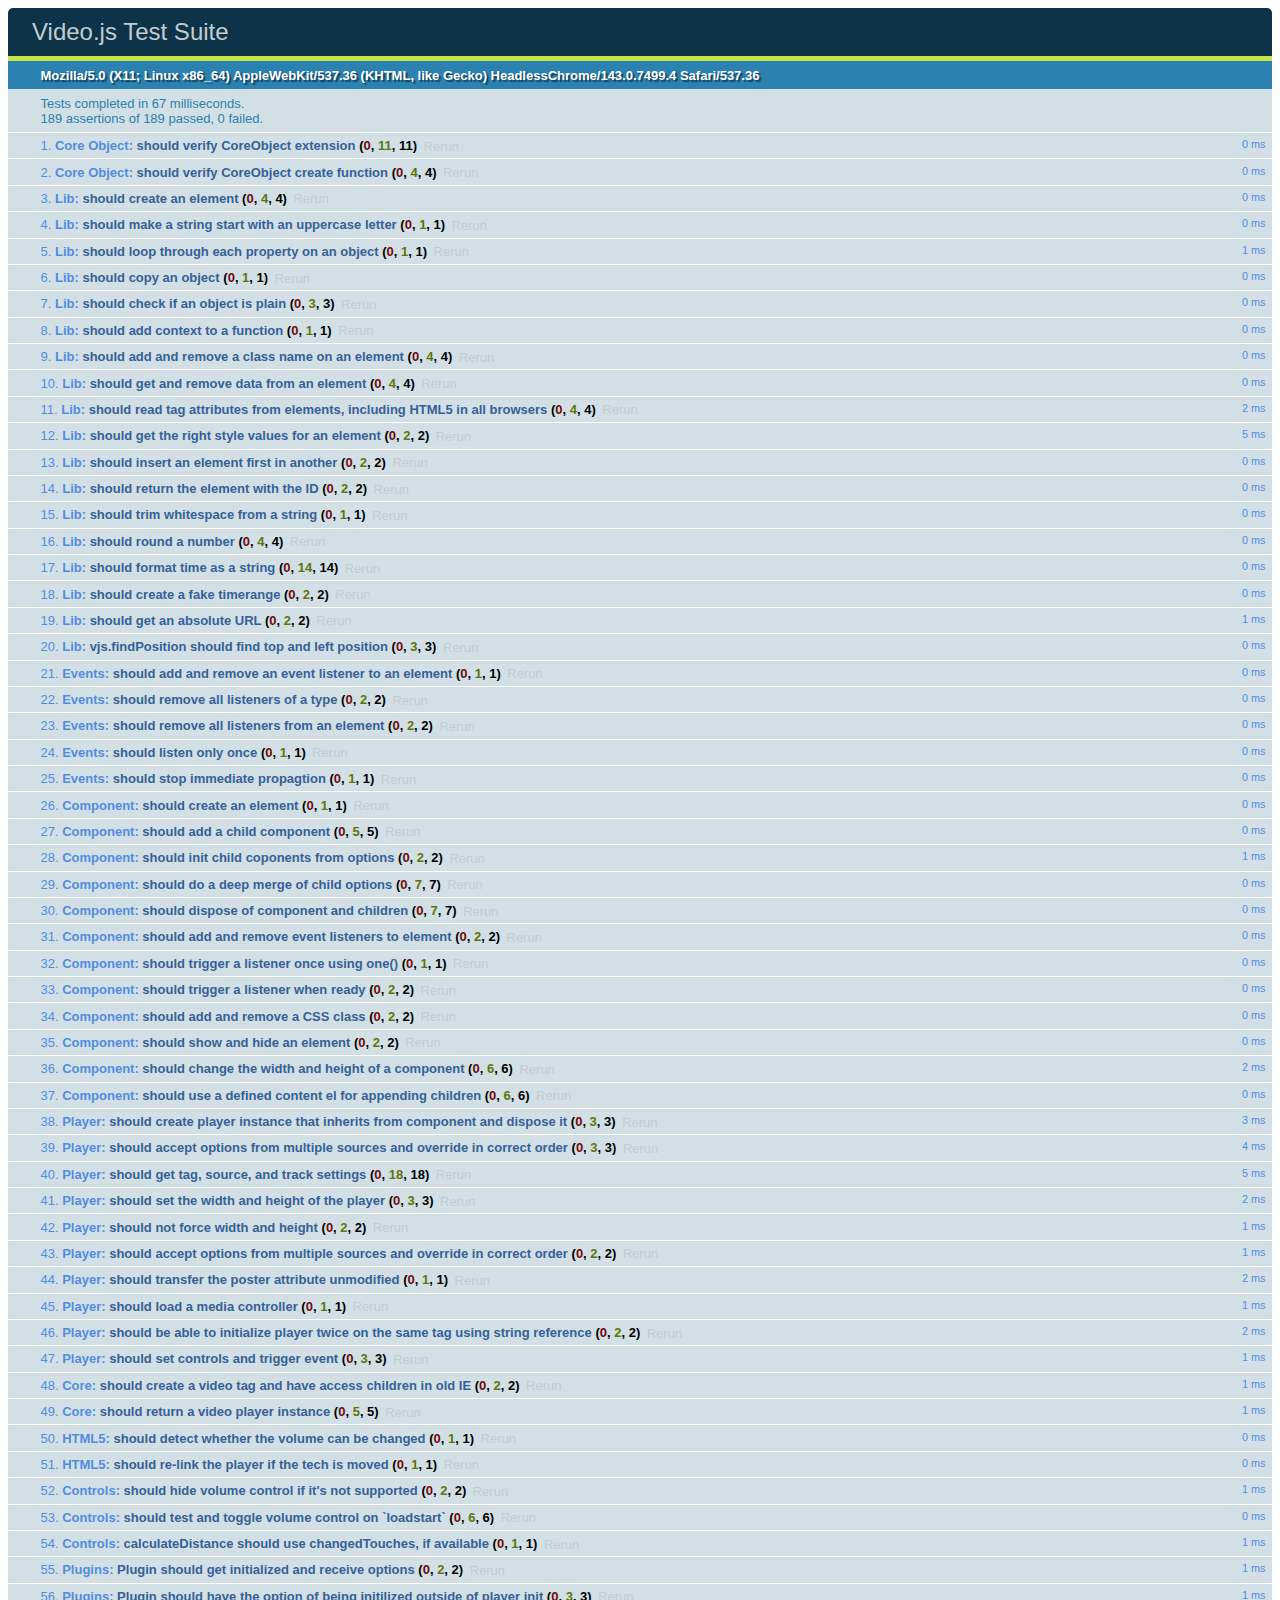
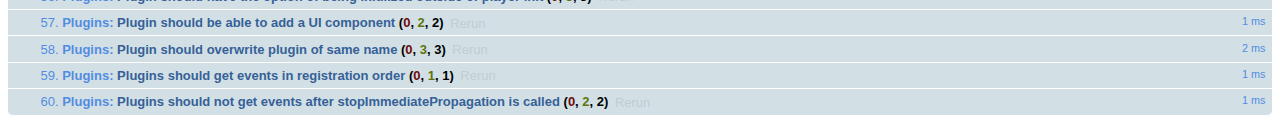
<file: video-js/video.js-4.1.2/test/index.html>
<!DOCTYPE HTML>
<html>
<head>
  <title>Video.js Test Suite</title>

  <!--[if IE]>
    <script src="https://getfirebug.com/releases/lite/1.4/firebug-lite.js"></script>
  <!--<![endif]-->

  <!-- QUnit -->
  <link rel="stylesheet" href="../test/qunit/qunit/qunit.css" />
  <script src="../test/qunit/qunit/qunit.js"></script>

  <!-- Video.js CSS -->
  <link rel="stylesheet" href="../src/css/video-js.css" type="text/css">

  <script type="text/javascript">
    (function(){

      // ADD NEW TEST FILES HERE
      window.tests = [
        'test/unit/test-helpers.js',
        'test/unit/core-object.js',
        'test/unit/lib.js',
        'test/unit/events.js',
        'test/unit/component.js',
        'test/unit/mediafaker.js',
        'test/unit/player.js',
        'test/unit/core.js',
        'test/unit/media.html5.js',
        'test/unit/controls.js',
        'test/unit/plugins.js'
      ];

      var projectRoot = '../';
      var scripts = [];

      window.loadScripts = function(scripts) {
        for (var i = 0; i < scripts.length; i++) {
          document.write("<script src='" + projectRoot + scripts[i] + "'><\/script>" );
        }
      }

      // Choose either the raw source and tests
      // Or the compiled source + tests.
      // Use ?comiled to use the compiled tests
      if (QUnit.urlParams.min || QUnit.urlParams.compiled) {
        window.compiled = true;
      } else {
        // Bunyip/Yeti starts tests after it's done loading which can
        // lead to a double Qunit.start error which reads as
        // "Uncaught Error: pushFailure() assertion outside test"
        if (window.$yetify) {
          QUnit.config.autostart = false;
        }

        loadScripts(['build/source-loader.js']);
      }

    })()
  </script>

</head>
<body>
  <div>
    <h1 id="qunit-header">Video.js Test Suite</h1>
    <h2 id="qunit-banner"></h2>
    <h2 id="qunit-userAgent"></h2>
    <ol id="qunit-tests"></ol>
    <div id="qunit-fixture"></div>
  </div>

  <script>
    // Loading tests before the end to give IE time to load vjs before tests
    if (!window.compiled) {
      loadScripts(window.tests);
    } else {
      var compiledTests = "build/files/test.minified.video.js";
      loadScripts([compiledTests]);
    }
  </script>
</body>
</html>
</file>
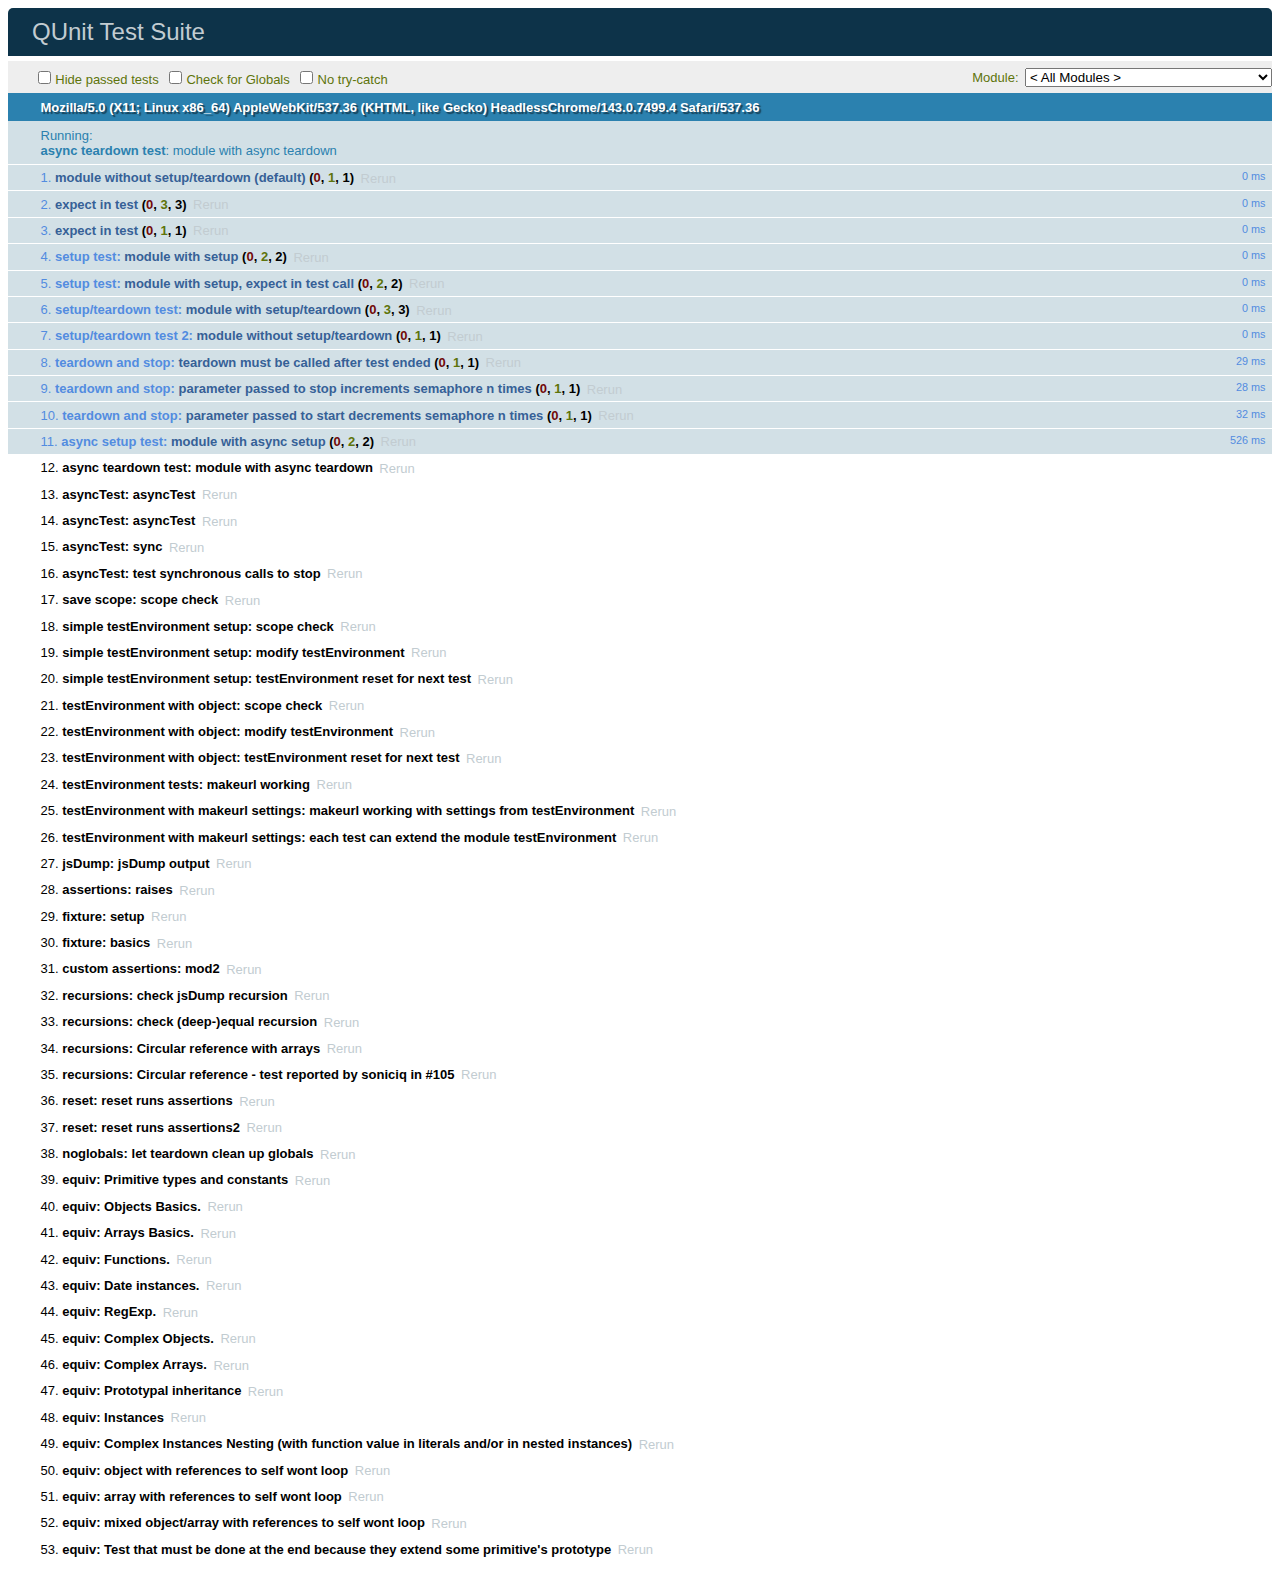
<file: video-js/video.js-4.1.2/test/qunit/test/index.html>
<!DOCTYPE html>
<html>
<head>
	<meta charset="UTF-8" />
	<title>QUnit Test Suite</title>
	<link rel="stylesheet" href="../qunit/qunit.css" type="text/css" media="screen">
	<script type="text/javascript" src="../qunit/qunit.js"></script>
	<script type="text/javascript" src="test.js"></script>
	<script type="text/javascript" src="same.js"></script>
</head>
<body>
	<h1 id="qunit-header">QUnit Test Suite</h1>
	<h2 id="qunit-banner"></h2>
	<div id="qunit-testrunner-toolbar"></div>
	<h2 id="qunit-userAgent"></h2>
	<ol id="qunit-tests"></ol>
	<div id="qunit-fixture">test markup</div>
</body>
</html>
</file>
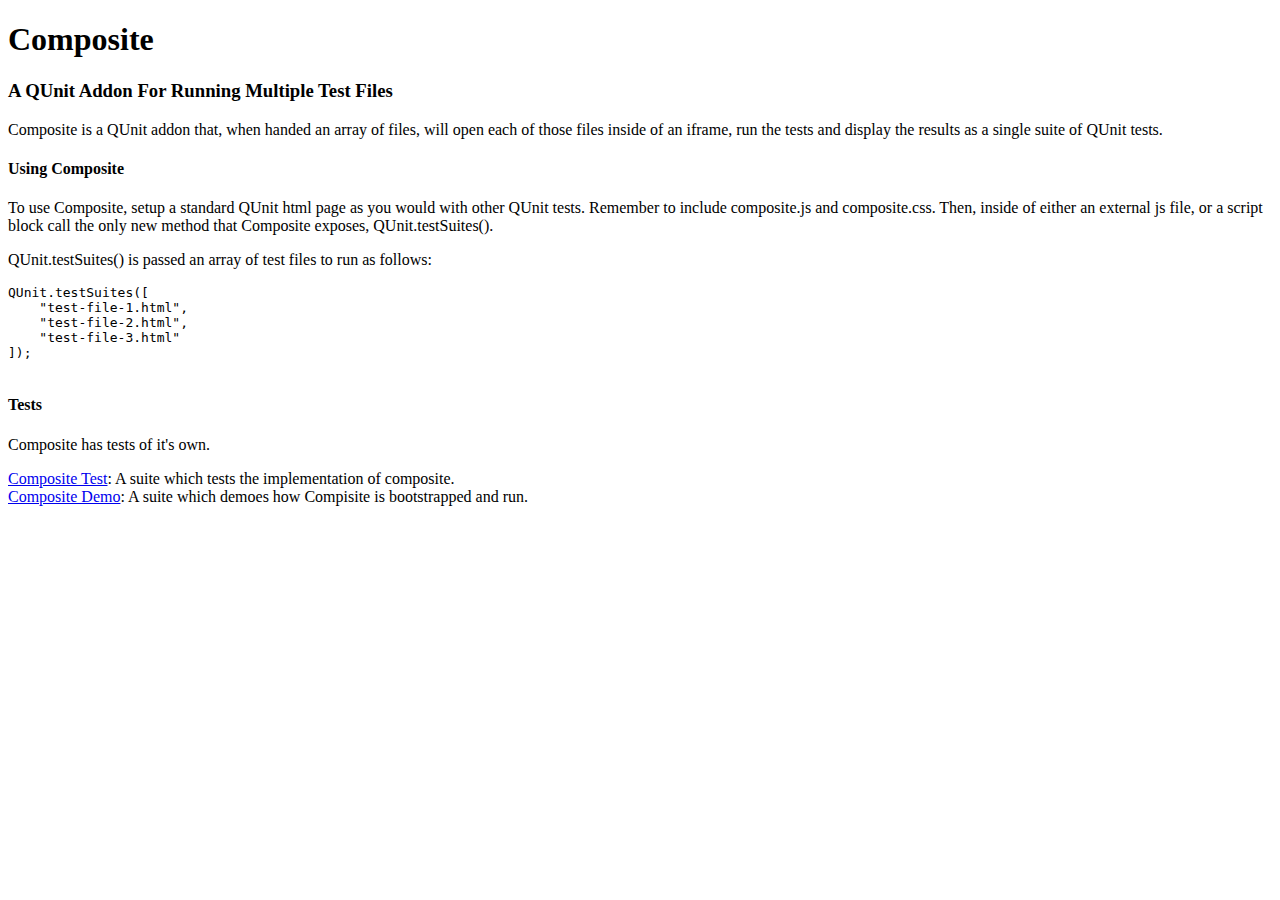
<file: video-js/video.js-4.1.2/test/qunit/addons/composite/index.html>
<!DOCTYPE html>
<html>
	<head>
		<meta charset="UTF-8" />
		<title>Composite</title>
	</head>
	<body>
		<h1>Composite</h1>
		<h3>A QUnit Addon For Running Multiple Test Files</h3>
		<p>Composite is a QUnit addon that, when handed an array of
		files, will open each of those files inside of an iframe, run
		the tests and display the results as a single suite of QUnit
		tests.</p>
		<h4>Using Composite</h4>
		<p>To use Composite, setup a standard QUnit html page as you
		would with other QUnit tests. Remember to include composite.js
		and composite.css. Then, inside of either an external js file,
		or a script block call the only new method that Composite
		exposes, QUnit.testSuites().</p><p>QUnit.testSuites() is
		passed an array of test files to run as follows:</p>
		<pre>
QUnit.testSuites([
    "test-file-1.html",
    "test-file-2.html",
    "test-file-3.html"
]);
		</pre>
		<h4>Tests</h4>
		<p>Composite has tests of it's own.</p>
		<p>
			<a href="composite-test.html">Composite Test</a>: A suite which tests the implementation of composite.<br>
			<a href="composite-demo-test.html">Composite Demo</a>: A suite which demoes how Compisite is bootstrapped and run.
		</p>
	</body>
</html>
</file>
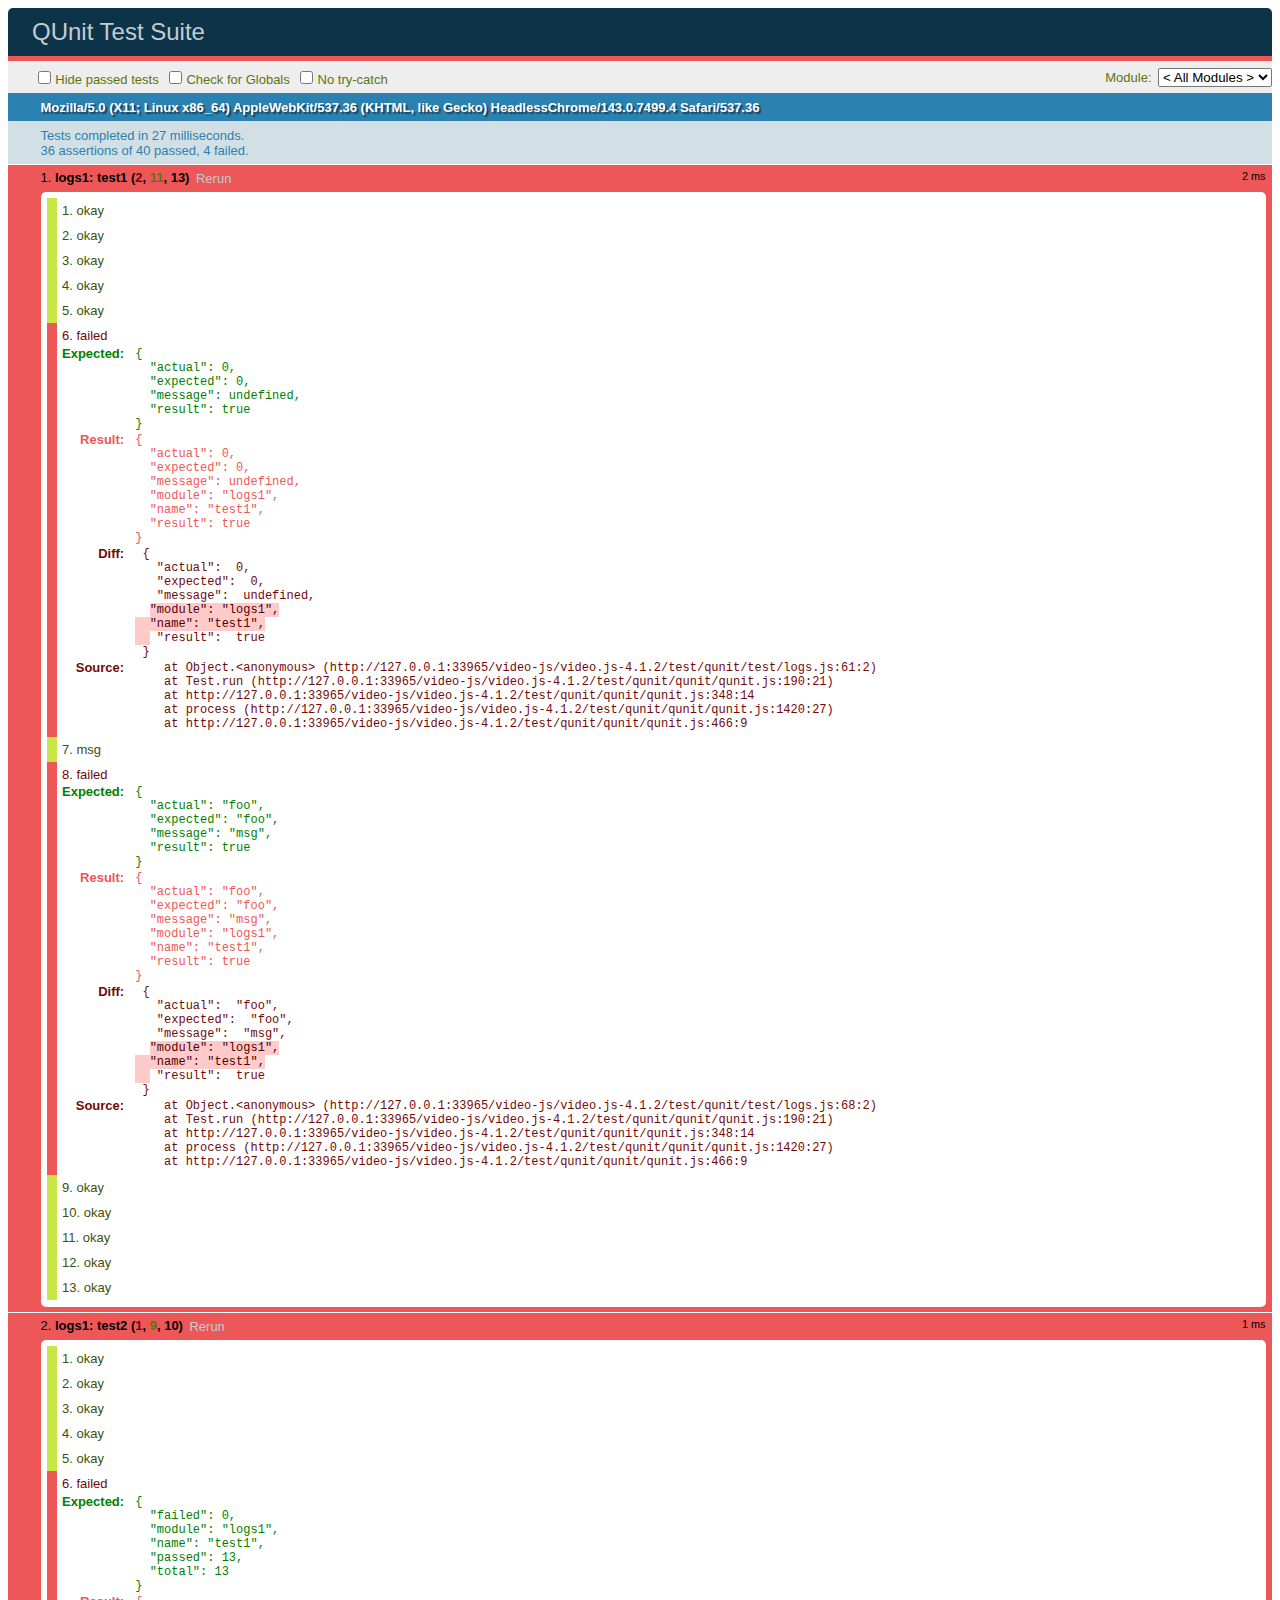
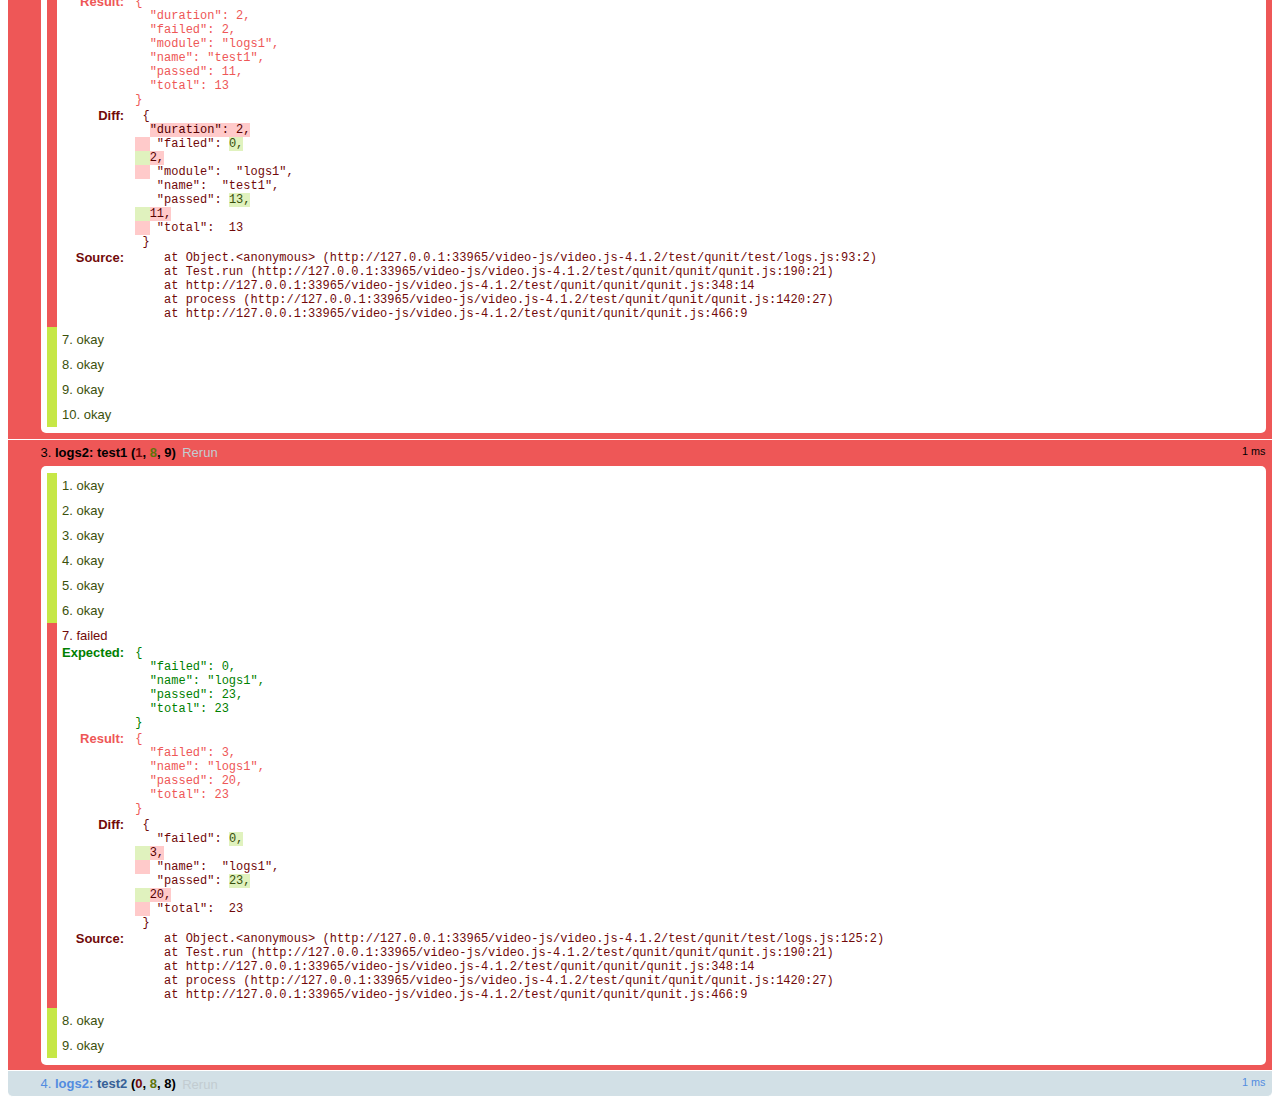
<file: video-js/video.js-4.1.2/test/qunit/test/logs.html>
<!DOCTYPE html>
<html>
<head>
	<title>QUnit Test Suite</title>
	<link rel="stylesheet" href="../qunit/qunit.css" type="text/css" media="screen">
	<script type="text/javascript" src="../qunit/qunit.js"></script>
	<script type="text/javascript" src="logs.js"></script>
</head>
<body>
	<h1 id="qunit-header">QUnit Test Suite</h1>
	<h2 id="qunit-banner"></h2>
	<div id="qunit-testrunner-toolbar"></div>
	<h2 id="qunit-userAgent"></h2>
	<ol id="qunit-tests"></ol>
	<div id="qunit-fixture">test markup</div>
</body>
</html>
</file>
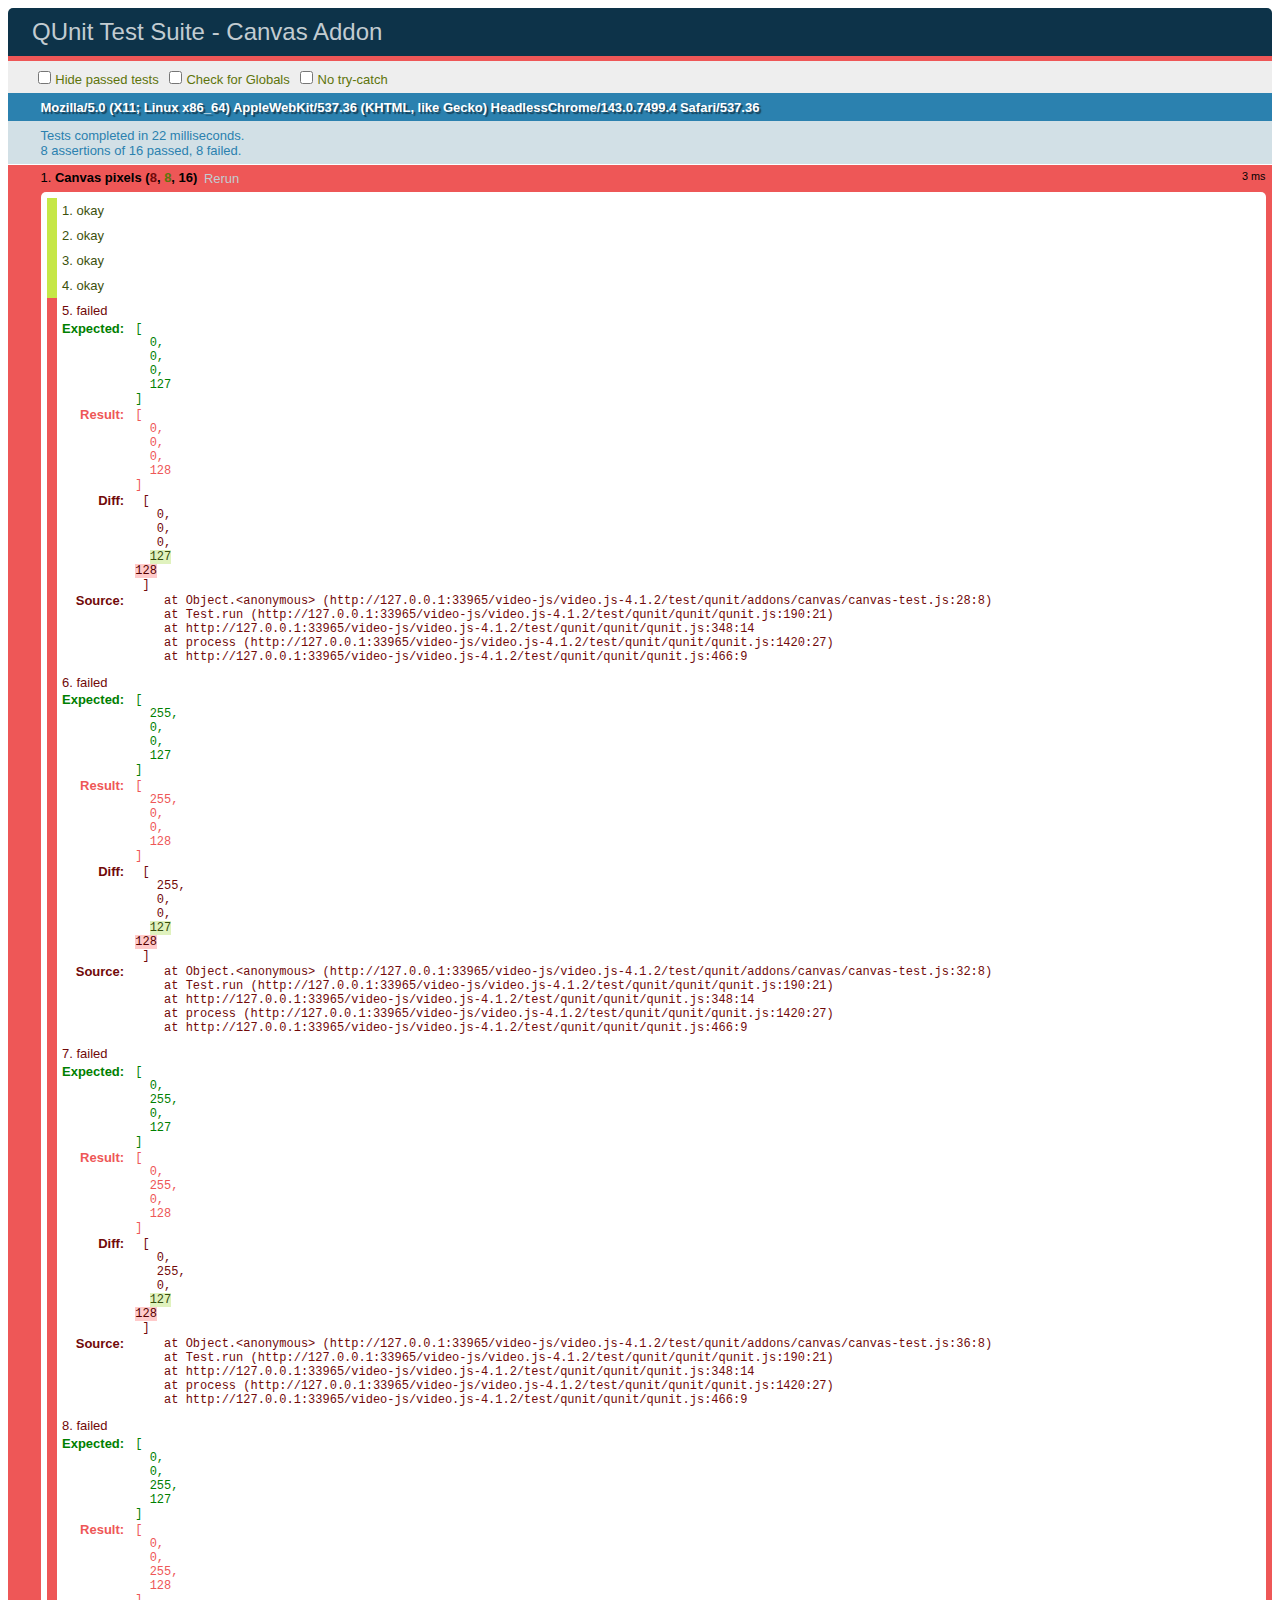
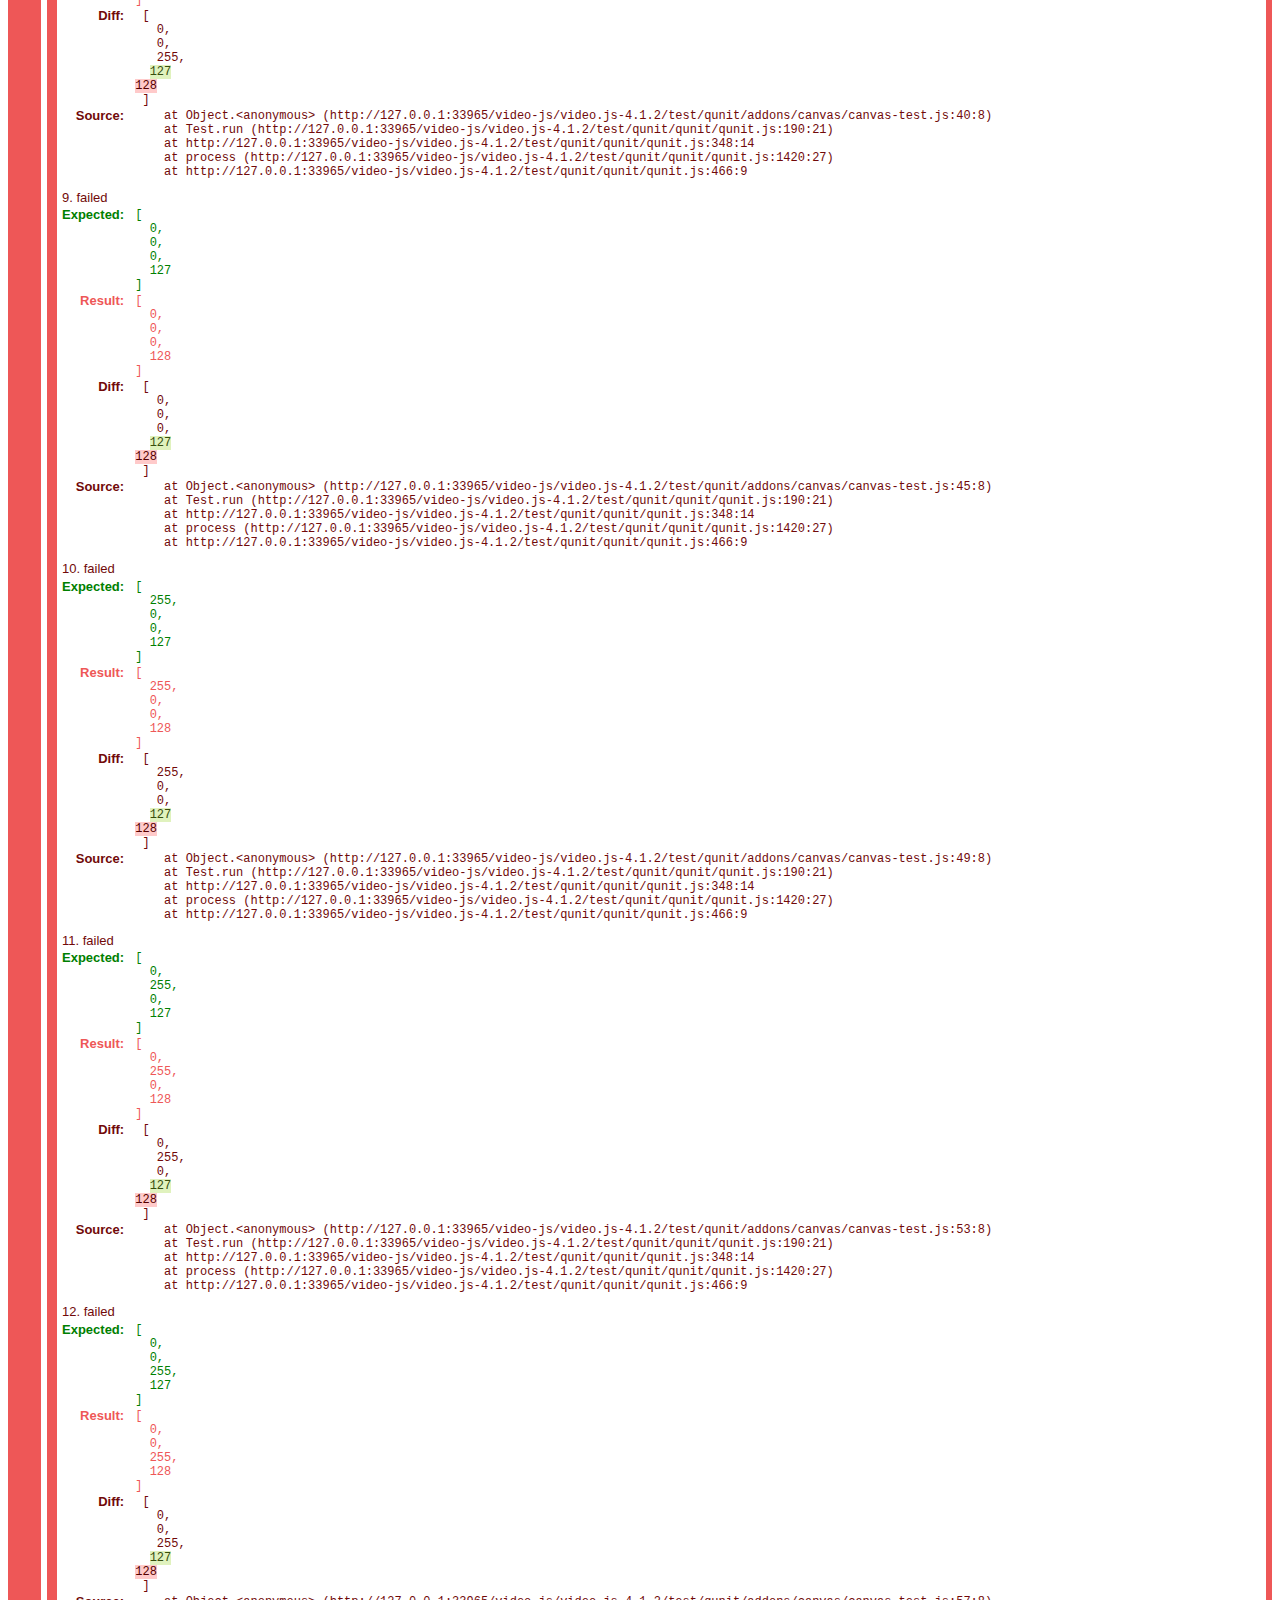
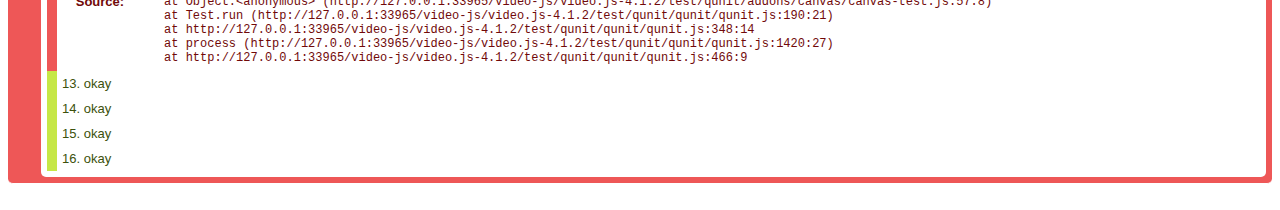
<file: video-js/video.js-4.1.2/test/qunit/addons/canvas/canvas.html>
<!DOCTYPE html>
<html>
<head>
	<meta charset="UTF-8" />
	<title>QUnit Test Suite - Canvas Addon</title>
	<link rel="stylesheet" href="../../qunit/qunit.css" type="text/css" media="screen">
	<script type="text/javascript" src="../../qunit/qunit.js"></script>
	<script type="text/javascript" src="qunit-canvas.js"></script>
	<script type="text/javascript" src="canvas-test.js"></script>
</head>
<body>
	<h1 id="qunit-header">QUnit Test Suite - Canvas Addon</h1>
	<h2 id="qunit-banner"></h2>
	<div id="qunit-testrunner-toolbar"></div>
	<h2 id="qunit-userAgent"></h2>
	<ol id="qunit-tests"></ol>
	<canvas id="qunit-canvas" width="5" height="5"></canvas>
</body>
</html>
</file>
<file: video-js/video.js-4.1.2/src/css/video-js.css>
/*!
Video.js Default Styles (http://videojs.com)
Version GENERATED_AT_BUILD
*/

/*
REQUIRED STYLES (be careful overriding)
================================================================================ */
/* When loading the player, the video tag is replaced with a DIV,
   that will hold the video tag or object tag for other playback methods.
   The div contains the video playback element (Flash or HTML5) and controls, and sets the width and height of the video.

   ** If you want to add some kind of border/padding (e.g. a frame), or special positioning, use another containing element.
   Otherwise you risk messing up control positioning and full window mode. **
*/
.video-js {
  background-color: #000;
  position: relative;
  padding: 0;
  /* Start with 10px for base font size so other dimensions can be em based and easily calculable. */
  font-size: 10px;
  /* Allow poster to be vertially aligned. */
  vertical-align: middle;
  /*  display: table-cell; */ /*This works in Safari but not Firefox.*/

  /* Turn off user selection (text highlighting) by default.
     The majority of player components will not be text blocks.
     Text areas will need to turn user selection back on. */
  -webkit-user-select: none;  /* Chrome all / Safari all */
  -moz-user-select: none;     /* Firefox all */
  -ms-user-select: none;      /* IE 10+ */
  -o-user-select: none;
  user-select: none;
}

/* Playback technology elements expand to the width/height of the containing div.
    <video> or <object> */
.video-js .vjs-tech {
  position: absolute;
  top: 0;
  left: 0;
  width: 100%;
  height: 100%;
}

/* Fix for Firefox 9 fullscreen (only if it is enabled). Not needed when checking fullScreenEnabled. */
.video-js:-moz-full-screen { position: absolute; }

/* Fullscreen Styles */
body.vjs-full-window {
  padding: 0;
  margin: 0;
  height: 100%;
  overflow-y: auto; /* Fix for IE6 full-window. http://www.cssplay.co.uk/layouts/fixed.html */
}
.video-js.vjs-fullscreen {
  position: fixed;
  overflow: hidden;
  z-index: 1000;
  left: 0;
  top: 0;
  bottom: 0;
  right: 0;
  width: 100% !important;
  height: 100% !important;
  _position: absolute; /* IE6 Full-window (underscore hack) */
}
.video-js:-webkit-full-screen {
  width: 100% !important; height: 100% !important;
}

/* Poster Styles */
.vjs-poster {
  background-repeat: no-repeat;
  background-position: 50% 50%;
  background-size: contain;
  cursor: pointer;
  height: 100%;
  margin: 0;
  padding: 0;
  position: relative;
  width: 100%;
}
.vjs-poster img {
  display: block;
  margin: 0 auto;
  max-height: 100%;
  padding: 0;
  width: 100%;
}

/* Text Track Styles */
/* Overall track holder for both captions and subtitles */
.video-js .vjs-text-track-display {
  text-align: center;
  position: absolute;
  bottom: 4em;
  left: 1em; /* Leave padding on left and right */
  right: 1em;
  font-family: Arial, sans-serif;
}
/* Individual tracks */
.video-js .vjs-text-track {
  display: none;
  font-size: 1.4em;
  text-align: center;
  margin-bottom: 0.1em;
  /* Transparent black background, or fallback to all black (oldIE) */
  background: rgb(0, 0, 0); background: rgba(0, 0, 0, 0.50);
}
.video-js .vjs-subtitles { color: #fff; } /* Subtitles are white */
.video-js .vjs-captions { color: #fc6; } /* Captions are yellow */
.vjs-tt-cue { display: block; }

/* Fading sytles, used to fade control bar. */
.vjs-fade-in {
  display: block !important;
  visibility: visible; /* Needed to make sure things hide in older browsers too. */
  opacity: 1;

  -webkit-transition: visibility 0.1s, opacity 0.1s;
     -moz-transition: visibility 0.1s, opacity 0.1s;
      -ms-transition: visibility 0.1s, opacity 0.1s;
       -o-transition: visibility 0.1s, opacity 0.1s;
          transition: visibility 0.1s, opacity 0.1s;
}
.vjs-fade-out {
  display: block !important;
  visibility: hidden;
  opacity: 0;

  -webkit-transition: visibility 1.5s, opacity 1.5s;
     -moz-transition: visibility 1.5s, opacity 1.5s;
      -ms-transition: visibility 1.5s, opacity 1.5s;
       -o-transition: visibility 1.5s, opacity 1.5s;
          transition: visibility 1.5s, opacity 1.5s;

  /* Wait a moment before fading out the control bar */
  -webkit-transition-delay: 2s;
     -moz-transition-delay: 2s;
      -ms-transition-delay: 2s;
       -o-transition-delay: 2s;
          transition-delay: 2s;
}
/* Hide disabled or unsupported controls */
.vjs-default-skin .vjs-hidden { display: none; }

.vjs-lock-showing {
  display: block !important;
  opacity: 1;
  visibility: visible;
}

/* DEFAULT SKIN (override in another file to create new skins)
================================================================================
Instead of editing this file, I recommend creating your own skin CSS file to be included after this file,
so you can upgrade to newer versions easier. You can remove all these styles by removing the 'vjs-default-skin' class from the tag. */

/* Base UI Component Classes
-------------------------------------------------------------------------------- */
@font-face{
  font-family: 'VideoJS';
  src: url('font/vjs.eot');
  src: url('font/vjs.eot?#iefix') format('embedded-opentype'),
  url('font/vjs.woff') format('woff'),
  url('font/vjs.ttf') format('truetype');
  font-weight: normal;
  font-style: normal;
}

.vjs-default-skin {
  color: #ccc;
}

/* Slider - used for Volume bar and Seek bar */
.vjs-default-skin .vjs-slider {
  outline: 0; /* Replace browser focus hightlight with handle highlight */
  position: relative;
  cursor: pointer;
  padding: 0;

  background: rgb(50, 50, 50); /* IE8- Fallback */
  background: rgba(100, 100, 100, 0.5);
}

.vjs-default-skin .vjs-slider:focus {
  background: rgb(70, 70, 70); /* IE8- Fallback */
  background: rgba(100, 100, 100, 0.70);

  -webkit-box-shadow: 0 0 2em rgba(255, 255, 255, 1);
     -moz-box-shadow: 0 0 2em rgba(255, 255, 255, 1);
          box-shadow: 0 0 2em rgba(255, 255, 255, 1);
}

.vjs-default-skin .vjs-slider-handle {
  position: absolute;
  /* Needed for IE6 */
  left: 0;
  top: 0;
}

.vjs-default-skin .vjs-slider-handle:before {
  /*content: "\f111";*/ /* Circle icon = f111 */
  content: "\e009"; /* Square icon */
  font-family: VideoJS;
  font-size: 1em;
  line-height: 1;
  text-align: center;
  text-shadow: 0em 0em 1em #fff;

  position: absolute;
  top: 0;
  left: 0;

  /* Rotate the square icon to make a diamond */
  -webkit-transform: rotate(-45deg);
     -moz-transform: rotate(-45deg);
      -ms-transform: rotate(-45deg);
       -o-transform: rotate(-45deg);
  filter: progid:DXImageTransform.Microsoft.BasicImage(rotation=2);
}

/* Control Bar
-------------------------------------------------------------------------------- */
/* The default control bar. Created by controls.js */
.vjs-default-skin .vjs-control-bar {
  display: none; /* Start hidden */
  position: absolute;
  /* Distance from the bottom of the box/video. Keep 0. Use height to add more bottom margin. */
  bottom: 0;
  /* 100% width of player div */
  left: 0;
  right: 0;
  /* Controls are absolutely position, so no padding necessary */
  padding: 0;
  margin: 0;
  /* Height includes any margin you want above or below control items */
  height: 3.0em;
  background-color: rgb(0, 0, 0);
  /* Slight blue so it can be seen more easily on black. */
  background-color: rgba(7, 40, 50, 0.7);
  /* Default font settings */
  font-style: normal;
  font-weight: normal;
  font-family: Arial, sans-serif;
}

/* General styles for individual controls. */
.vjs-default-skin .vjs-control {
  outline: none;
  position: relative;
  float: left;
  text-align: center;
  margin: 0;
  padding: 0;
  height: 3.0em;
  width: 4em;
}

/* FontAwsome button icons */
.vjs-default-skin .vjs-control:before {
  font-family: VideoJS;
  font-size: 1.5em;
  line-height: 2;
  position: absolute;
  top: 0;
  left: 0;
  width: 100%;
  height: 100%;
  text-align: center;
  text-shadow: 1px 1px 1px rgba(0,0,0,0.5);
}

/* Replacement for focus outline */
.vjs-default-skin .vjs-control:focus:before,
.vjs-default-skin .vjs-control:hover:before {
  text-shadow: 0em 0em 1em rgba(255, 255, 255, 1);
}

.vjs-default-skin .vjs-control:focus { /*  outline: 0; */ /* keyboard-only users cannot see the focus on several of the UI elements when this is set to 0 */ }

/* Hide control text visually, but have it available for screenreaders: h5bp.com/v */
.vjs-default-skin .vjs-control-text { border: 0; clip: rect(0 0 0 0); height: 1px; margin: -1px; overflow: hidden; padding: 0; position: absolute; width: 1px; }

/* Play/Pause
-------------------------------------------------------------------------------- */
.vjs-default-skin .vjs-play-control {
  width: 5em;
  cursor: pointer;
}
.vjs-default-skin .vjs-play-control:before {
  content: "\e001"; /* Play Icon */
}
.vjs-default-skin.vjs-playing .vjs-play-control:before {
  content: "\e002"; /* Pause Icon */
}

/* Rewind
-------------------------------------------------------------------------------- */
/*.vjs-default-skin .vjs-rewind-control { width: 5em; cursor: pointer !important; }
.vjs-default-skin .vjs-rewind-control div { width: 19px; height: 16px; background: url('video-js.png'); margin: 0.5em auto 0; }
*/

/* Volume/Mute
-------------------------------------------------------------------------------- */
.vjs-default-skin .vjs-mute-control,
.vjs-default-skin .vjs-volume-menu-button {
  cursor: pointer;
  float: right;
}
.vjs-default-skin .vjs-mute-control:before,
.vjs-default-skin .vjs-volume-menu-button:before {
  content: "\e006"; /* Full volume */
}
.vjs-default-skin .vjs-mute-control.vjs-vol-0:before,
.vjs-default-skin .vjs-volume-menu-button.vjs-vol-0:before {
  content: "\e003"; /* No volume */
}
.vjs-default-skin .vjs-mute-control.vjs-vol-1:before,
.vjs-default-skin .vjs-volume-menu-button.vjs-vol-1:before {
  content: "\e004"; /* Half volume */
}
.vjs-default-skin .vjs-mute-control.vjs-vol-2:before,
.vjs-default-skin .vjs-volume-menu-button.vjs-vol-2:before {
  content: "\e005"; /* Full volume */
}

.vjs-default-skin .vjs-volume-control {
  width: 5em;
  float: right;
}
.vjs-default-skin .vjs-volume-bar {
  width: 5em;
  height: 0.6em;
  margin: 1.1em auto 0;
}

.vjs-default-skin .vjs-volume-menu-button .vjs-menu-content {
  height: 2.9em;
}

.vjs-default-skin .vjs-volume-level {
  position: absolute;
  top: 0;
  left: 0;
  height: 0.5em;

  background: #66A8CC
    url([data-uri])
    -50% 0 repeat;
}
.vjs-default-skin .vjs-volume-bar .vjs-volume-handle {
  width: 0.5em;
  height: 0.5em;
}

.vjs-default-skin .vjs-volume-handle:before {
  font-size: 0.9em;
  top: -0.2em;
  left: -0.2em;

  width: 1em;
  height: 1em;
}

.vjs-default-skin .vjs-volume-menu-button .vjs-menu .vjs-menu-content {
  width: 6em;
  left: -4em;
}

/*.vjs-default-skin .vjs-menu-button .vjs-volume-control {
  height: 1.5em;
}*/

/* Progress
-------------------------------------------------------------------------------- */
.vjs-default-skin .vjs-progress-control {
  position: absolute;
  left: 0;
  right: 0;
  width: auto;
  font-size: 0.3em;
  height: 1em;
  /* Set above the rest of the controls. */
  top: -1em;

  /* Shrink the bar slower than it grows. */
  -webkit-transition: top 0.4s, height 0.4s, font-size 0.4s, -webkit-transform 0.4s;
     -moz-transition: top 0.4s, height 0.4s, font-size 0.4s,    -moz-transform 0.4s;
       -o-transition: top 0.4s, height 0.4s, font-size 0.4s,      -o-transform 0.4s;
          transition: top 0.4s, height 0.4s, font-size 0.4s,         transform 0.4s;

}

/* On hover, make the progress bar grow to something that's more clickable.
    This simply changes the overall font for the progress bar, and this
    updates both the em-based widths and heights, as wells as the icon font */
.vjs-default-skin:hover .vjs-progress-control {
  font-size: .9em;

  /* Even though we're not changing the top/height, we need to include them in
      the transition so they're handled correctly. */
  -webkit-transition: top 0.2s, height 0.2s, font-size 0.2s, -webkit-transform 0.2s;
     -moz-transition: top 0.2s, height 0.2s, font-size 0.2s,    -moz-transform 0.2s;
       -o-transition: top 0.2s, height 0.2s, font-size 0.2s,      -o-transform 0.2s;
          transition: top 0.2s, height 0.2s, font-size 0.2s,         transform 0.2s;
}

/* Box containing play and load progresses. Also acts as seek scrubber. */
.vjs-default-skin .vjs-progress-holder {
  /* Placement within the progress control item */
  height: 100%;
}

/* Progress Bars */
.vjs-default-skin .vjs-progress-holder .vjs-play-progress,
.vjs-default-skin .vjs-progress-holder .vjs-load-progress {
  position: absolute;
  display: block;
  height: 100%;
  margin: 0;
  padding: 0;
  /* Needed for IE6 */
  left: 0;
  top: 0;
}

.vjs-default-skin .vjs-play-progress {
  /*
    Using a data URI to create the white diagonal lines with a transparent
      background. Surprising works in IE8.
      Created using http://www.patternify.com
    Changing the first color value will change the bar color.
    Also using a paralax effect to make the lines move backwards.
      The -50% left position makes that happen.
  */
  background: #66A8CC
    url([data-uri])
    -50% 0 repeat;
}
.vjs-default-skin .vjs-load-progress {
  background: rgb(100, 100, 100); /* IE8- Fallback */
  background: rgba(255, 255, 255, 0.4);
}

.vjs-default-skin .vjs-seek-handle {
  width: 1.5em;
  height: 100%;
}

.vjs-default-skin .vjs-seek-handle:before {
  padding-top: 0.1em; /* Minor adjustment */
}

/* Time Display
-------------------------------------------------------------------------------- */
.vjs-default-skin .vjs-time-controls {
  font-size: 1em;
  /* Align vertically by making the line height the same as the control bar */
  line-height: 3em;
}
.vjs-default-skin .vjs-current-time { float: left; }
.vjs-default-skin .vjs-duration { float: left; }
/* Remaining time is in the HTML, but not included in default design */
.vjs-default-skin .vjs-remaining-time { display: none; float: left; }
.vjs-time-divider { float: left; line-height: 3em; }

/* Fullscreen
-------------------------------------------------------------------------------- */
.vjs-default-skin .vjs-fullscreen-control {
  width: 3.8em;
  cursor: pointer;
  float: right;
}
.vjs-default-skin .vjs-fullscreen-control:before {
  content: "\e000"; /* Enter full screen */
}
.vjs-default-skin.vjs-fullscreen .vjs-fullscreen-control:before {
  content: "\e00b"; /* Exit full screen */
}

/* Big Play Button (at start)
---------------------------------------------------------*/
.vjs-default-skin .vjs-big-play-button {
  display: block;
  z-index: 2;
  position: absolute;
  top: 2em;
  left: 2em;
  width: 12.0em;
  height: 8.0em;
  margin: 0;
  text-align: center;
  vertical-align: middle;
  cursor: pointer;
  opacity: 1;

  /* Need a slightly gray bg so it can be seen on black backgrounds */
  background-color: rgb(40, 40, 40);
  background-color: rgba(7, 40, 50, 0.7);

  border: 0.3em solid rgb(50, 50, 50);
  border-color: rgba(255, 255, 255, 0.25);

  -webkit-border-radius: 25px;
     -moz-border-radius: 25px;
          border-radius: 25px;

  -webkit-box-shadow: 0px 0px 1em rgba(255, 255, 255, 0.25);
     -moz-box-shadow: 0px 0px 1em rgba(255, 255, 255, 0.25);
          box-shadow: 0px 0px 1em rgba(255, 255, 255, 0.25);

  -webkit-transition: border 0.4s, -webkit-box-shadow 0.4s, -webkit-transform 0.4s;
     -moz-transition: border 0.4s,    -moz-box-shadow 0.4s,    -moz-transform 0.4s;
       -o-transition: border 0.4s,      -o-box-shadow 0.4s,      -o-transform 0.4s;
          transition: border 0.4s,         box-shadow 0.4s,         transform 0.4s;
}

.vjs-default-skin:hover .vjs-big-play-button,
.vjs-default-skin .vjs-big-play-button:focus {
  outline: 0;
  border-color: rgb(255, 255, 255);
  border-color: rgba(255, 255, 255, 1);
  /* IE8 needs a non-glow hover state */
  background-color: rgb(80, 80, 80);
  background-color: rgba(50, 50, 50, 0.75);

  -webkit-box-shadow: 0 0 3em #fff;
     -moz-box-shadow: 0 0 3em #fff;
          box-shadow: 0 0 3em #fff;

  -webkit-transition: border 0s, -webkit-box-shadow 0s, -webkit-transform 0s;
     -moz-transition: border 0s,    -moz-box-shadow 0s,    -moz-transform 0s;
       -o-transition: border 0s,      -o-box-shadow 0s,      -o-transform 0s;
          transition: border 0s,         box-shadow 0s,         transform 0s;
}

.vjs-default-skin .vjs-big-play-button:before {
  content: "\e001"; /* Play icon */
  font-family: VideoJS;
  font-size: 3em;
  line-height: 2.66;
  text-shadow: 0.05em 0.05em 0.1em #000;
  text-align: center; /* Needed for IE8 */

  position: absolute;
  left: 0;
  width: 100%;
  height: 100%;
}

/* Loading Spinner
---------------------------------------------------------*/
.vjs-loading-spinner {
  display: none;
  position: absolute;
  top: 50%;
  left: 50%;

  font-size: 5em;
  line-height: 1;

  width: 1em;
  height: 1em;

  margin-left: -0.5em;
  margin-top: -0.5em;

  opacity: 0.75;

  -webkit-animation: spin 1.5s infinite linear;
     -moz-animation: spin 1.5s infinite linear;
       -o-animation: spin 1.5s infinite linear;
          animation: spin 1.5s infinite linear;
}

.vjs-default-skin .vjs-loading-spinner:before {
  content: "\e00a"; /* Loading spinner icon */
  font-family: VideoJS;

  position: absolute;
  width: 1em;
  height: 1em;
  text-align: center;
  text-shadow: 0em 0em 0.1em #000;
}

/* Add a gradient to the spinner by overlaying another copy.
   Text gradient plus a text shadow doesn't work
   and `background-clip: text` only works in Webkit. */
.vjs-default-skin .vjs-loading-spinner:after {
  content: "\e00a"; /* Loading spinner icon */
  font-family: VideoJS;

  position: absolute;
  width: 1em;
  height: 1em;
  text-align: center;

  -webkit-background-clip: text;
  -webkit-text-fill-color: transparent;
}

@-moz-keyframes spin {
  0% { -moz-transform: rotate(0deg); }
  100% { -moz-transform: rotate(359deg); }
}
@-webkit-keyframes spin {
  0% { -webkit-transform: rotate(0deg); }
  100% { -webkit-transform: rotate(359deg); }
}
@-o-keyframes spin {
  0% { -o-transform: rotate(0deg); }
  100% { -o-transform: rotate(359deg); }
}
@-ms-keyframes spin {
  0% { -ms-transform: rotate(0deg); }
  100% { -ms-transform: rotate(359deg); }
}
@keyframes spin {
  0% { transform: rotate(0deg); }
  100% { transform: rotate(359deg); }
}

/* Menu Buttons (Captions/Subtitles/etc.)
-------------------------------------------------------------------------------- */
.vjs-default-skin .vjs-menu-button {
  float: right;
  cursor: pointer;
}

.vjs-default-skin .vjs-menu {
  display: none;
  position: absolute;
  bottom: 0;
  left: 0em; /* (Width of vjs-menu - width of button) / 2 */
  width: 0em;
  height: 0em;
  margin-bottom: 3em;

  border-left: 2em solid transparent;
  border-right: 2em solid transparent;

  border-top: 1.55em solid rgb(0, 0, 0); /* Same top as ul bottom */
  border-top-color: rgba(7, 40, 50, 0.5); /* Same as ul background */
}

/* Button Pop-up Menu */
.vjs-default-skin .vjs-menu-button .vjs-menu .vjs-menu-content {
  display: block;
  padding: 0; margin: 0;
  position: absolute;
  width: 10em;
  bottom: 1.5em; /* Same bottom as vjs-menu border-top */
  max-height: 15em;
  overflow: auto;

  left: -5em; /* Width of menu - width of button / 2 */

  background-color: rgb(0, 0, 0);
  background-color: rgba(7, 40, 50, 0.7);

  -webkit-box-shadow: -20px -20px 0px rgba(255, 255, 255, 0.5);
     -moz-box-shadow: 0 0 1em rgba(255, 255, 255, 0.5);
          box-shadow: -0.2em -0.2em 0.3em rgba(255, 255, 255, 0.2);
}

/*.vjs-default-skin .vjs-menu-button:focus ul,*/ /* This is not needed because keyboard accessibility for the caption button is not handled with the focus any more. */
.vjs-default-skin .vjs-menu-button:hover .vjs-menu {
  display: block;
}
.vjs-default-skin .vjs-menu-button ul li {
  list-style: none;
  margin: 0;
  padding: 0.3em 0 0.3em 0;
  line-height: 1.4em;
  font-size: 1.2em;
  font-weight: normal;
  text-align: center;
  text-transform: lowercase;
}
.vjs-default-skin .vjs-menu-button ul li.vjs-selected {
  background-color: #000;
}
.vjs-default-skin .vjs-menu-button ul li:focus,
.vjs-default-skin .vjs-menu-button ul li:hover,
.vjs-default-skin .vjs-menu-button ul li.vjs-selected:focus,
.vjs-default-skin .vjs-menu-button ul li.vjs-selected:hover {
  background-color: rgb(255, 255, 255);
  background-color: rgba(255, 255, 255, 0.75);
  color: #111;
  outline: 0;

  -webkit-box-shadow: 0 0 1em rgba(255, 255, 255, 1);
     -moz-box-shadow: 0 0 1em rgba(255, 255, 255, 1);
          box-shadow: 0 0 1em rgba(255, 255, 255, 1);
}
.vjs-default-skin .vjs-menu-button ul li.vjs-menu-title {
  text-align: center;
  text-transform: uppercase;
  font-size: 1em;
  line-height: 2em;
  padding: 0;
  margin: 0 0 0.3em 0;
  font-weight: bold;
  cursor: default;
}

/* Subtitles Button */
.vjs-default-skin .vjs-subtitles-button:before { content: "\e00c"; }

/* There's unfortunately no CC button in FontAwesome, so we need
    to use another font. Please +1 the fontawesome request.
    https://github.com/FortAwesome/Font-Awesome/issues/968 */
.vjs-default-skin .vjs-captions-button:before {
  content: "\e008";
}


/* Replacement for focus outline */
.vjs-default-skin .vjs-captions-button:focus .vjs-control-content:before,
.vjs-default-skin .vjs-captions-button:hover .vjs-control-content:before {
  -webkit-box-shadow: 0 0 1em rgba(255, 255, 255, 1);
     -moz-box-shadow: 0 0 1em rgba(255, 255, 255, 1);
          box-shadow: 0 0 1em rgba(255, 255, 255, 1);
}
</file>
<file: video-js/video.js-4.1.2/test/qunit/qunit/qunit.css>
/**
 * QUnit v1.11.0 - A JavaScript Unit Testing Framework
 *
 * http://qunitjs.com
 *
 * Copyright 2012 jQuery Foundation and other contributors
 * Released under the MIT license.
 * http://jquery.org/license
 */

/** Font Family and Sizes */

#qunit-tests, #qunit-header, #qunit-banner, #qunit-testrunner-toolbar, #qunit-userAgent, #qunit-testresult {
  font-family: "Helvetica Neue Light", "HelveticaNeue-Light", "Helvetica Neue", Calibri, Helvetica, Arial, sans-serif;
}

#qunit-testrunner-toolbar, #qunit-userAgent, #qunit-testresult, #qunit-tests li { font-size: small; }
#qunit-tests { font-size: smaller; }


/** Resets */

#qunit-tests, #qunit-header, #qunit-banner, #qunit-userAgent, #qunit-testresult, #qunit-modulefilter {
  margin: 0;
  padding: 0;
}


/** Header */

#qunit-header {
  padding: 0.5em 0 0.5em 1em;

  color: #8699a4;
  background-color: #0d3349;

  font-size: 1.5em;
  line-height: 1em;
  font-weight: normal;

  border-radius: 5px 5px 0 0;
  -moz-border-radius: 5px 5px 0 0;
  -webkit-border-top-right-radius: 5px;
  -webkit-border-top-left-radius: 5px;
}

#qunit-header a {
  text-decoration: none;
  color: #c2ccd1;
}

#qunit-header a:hover,
#qunit-header a:focus {
  color: #fff;
}

#qunit-testrunner-toolbar label {
  display: inline-block;
  padding: 0 .5em 0 .1em;
}

#qunit-banner {
  height: 5px;
}

#qunit-testrunner-toolbar {
  padding: 0.5em 0 0.5em 2em;
  color: #5E740B;
  background-color: #eee;
  overflow: hidden;
}

#qunit-userAgent {
  padding: 0.5em 0 0.5em 2.5em;
  background-color: #2b81af;
  color: #fff;
  text-shadow: rgba(0, 0, 0, 0.5) 2px 2px 1px;
}

#qunit-modulefilter-container {
  float: right;
}

/** Tests: Pass/Fail */

#qunit-tests {
  list-style-position: inside;
}

#qunit-tests li {
  padding: 0.4em 0.5em 0.4em 2.5em;
  border-bottom: 1px solid #fff;
  list-style-position: inside;
}

#qunit-tests.hidepass li.pass, #qunit-tests.hidepass li.running  {
  display: none;
}

#qunit-tests li strong {
  cursor: pointer;
}

#qunit-tests li a {
  padding: 0.5em;
  color: #c2ccd1;
  text-decoration: none;
}
#qunit-tests li a:hover,
#qunit-tests li a:focus {
  color: #000;
}

#qunit-tests li .runtime {
  float: right;
  font-size: smaller;
}

.qunit-assert-list {
  margin-top: 0.5em;
  padding: 0.5em;

  background-color: #fff;

  border-radius: 5px;
  -moz-border-radius: 5px;
  -webkit-border-radius: 5px;
}

.qunit-collapsed {
  display: none;
}

#qunit-tests table {
  border-collapse: collapse;
  margin-top: .2em;
}

#qunit-tests th {
  text-align: right;
  vertical-align: top;
  padding: 0 .5em 0 0;
}

#qunit-tests td {
  vertical-align: top;
}

#qunit-tests pre {
  margin: 0;
  white-space: pre-wrap;
  word-wrap: break-word;
}

#qunit-tests del {
  background-color: #e0f2be;
  color: #374e0c;
  text-decoration: none;
}

#qunit-tests ins {
  background-color: #ffcaca;
  color: #500;
  text-decoration: none;
}

/*** Test Counts */

#qunit-tests b.counts                       { color: black; }
#qunit-tests b.passed                       { color: #5E740B; }
#qunit-tests b.failed                       { color: #710909; }

#qunit-tests li li {
  padding: 5px;
  background-color: #fff;
  border-bottom: none;
  list-style-position: inside;
}

/*** Passing Styles */

#qunit-tests li li.pass {
  color: #3c510c;
  background-color: #fff;
  border-left: 10px solid #C6E746;
}

#qunit-tests .pass                          { color: #528CE0; background-color: #D2E0E6; }
#qunit-tests .pass .test-name               { color: #366097; }

#qunit-tests .pass .test-actual,
#qunit-tests .pass .test-expected           { color: #999999; }

#qunit-banner.qunit-pass                    { background-color: #C6E746; }

/*** Failing Styles */

#qunit-tests li li.fail {
  color: #710909;
  background-color: #fff;
  border-left: 10px solid #EE5757;
  white-space: pre;
}

#qunit-tests > li:last-child {
  border-radius: 0 0 5px 5px;
  -moz-border-radius: 0 0 5px 5px;
  -webkit-border-bottom-right-radius: 5px;
  -webkit-border-bottom-left-radius: 5px;
}

#qunit-tests .fail                          { color: #000000; background-color: #EE5757; }
#qunit-tests .fail .test-name,
#qunit-tests .fail .module-name             { color: #000000; }

#qunit-tests .fail .test-actual             { color: #EE5757; }
#qunit-tests .fail .test-expected           { color: green;   }

#qunit-banner.qunit-fail                    { background-color: #EE5757; }


/** Result */

#qunit-testresult {
  padding: 0.5em 0.5em 0.5em 2.5em;

  color: #2b81af;
  background-color: #D2E0E6;

  border-bottom: 1px solid white;
}
#qunit-testresult .module-name {
  font-weight: bold;
}

/** Fixture */

#qunit-fixture {
  position: absolute;
  top: -10000px;
  left: -10000px;
  width: 1000px;
  height: 1000px;
}
</file>
